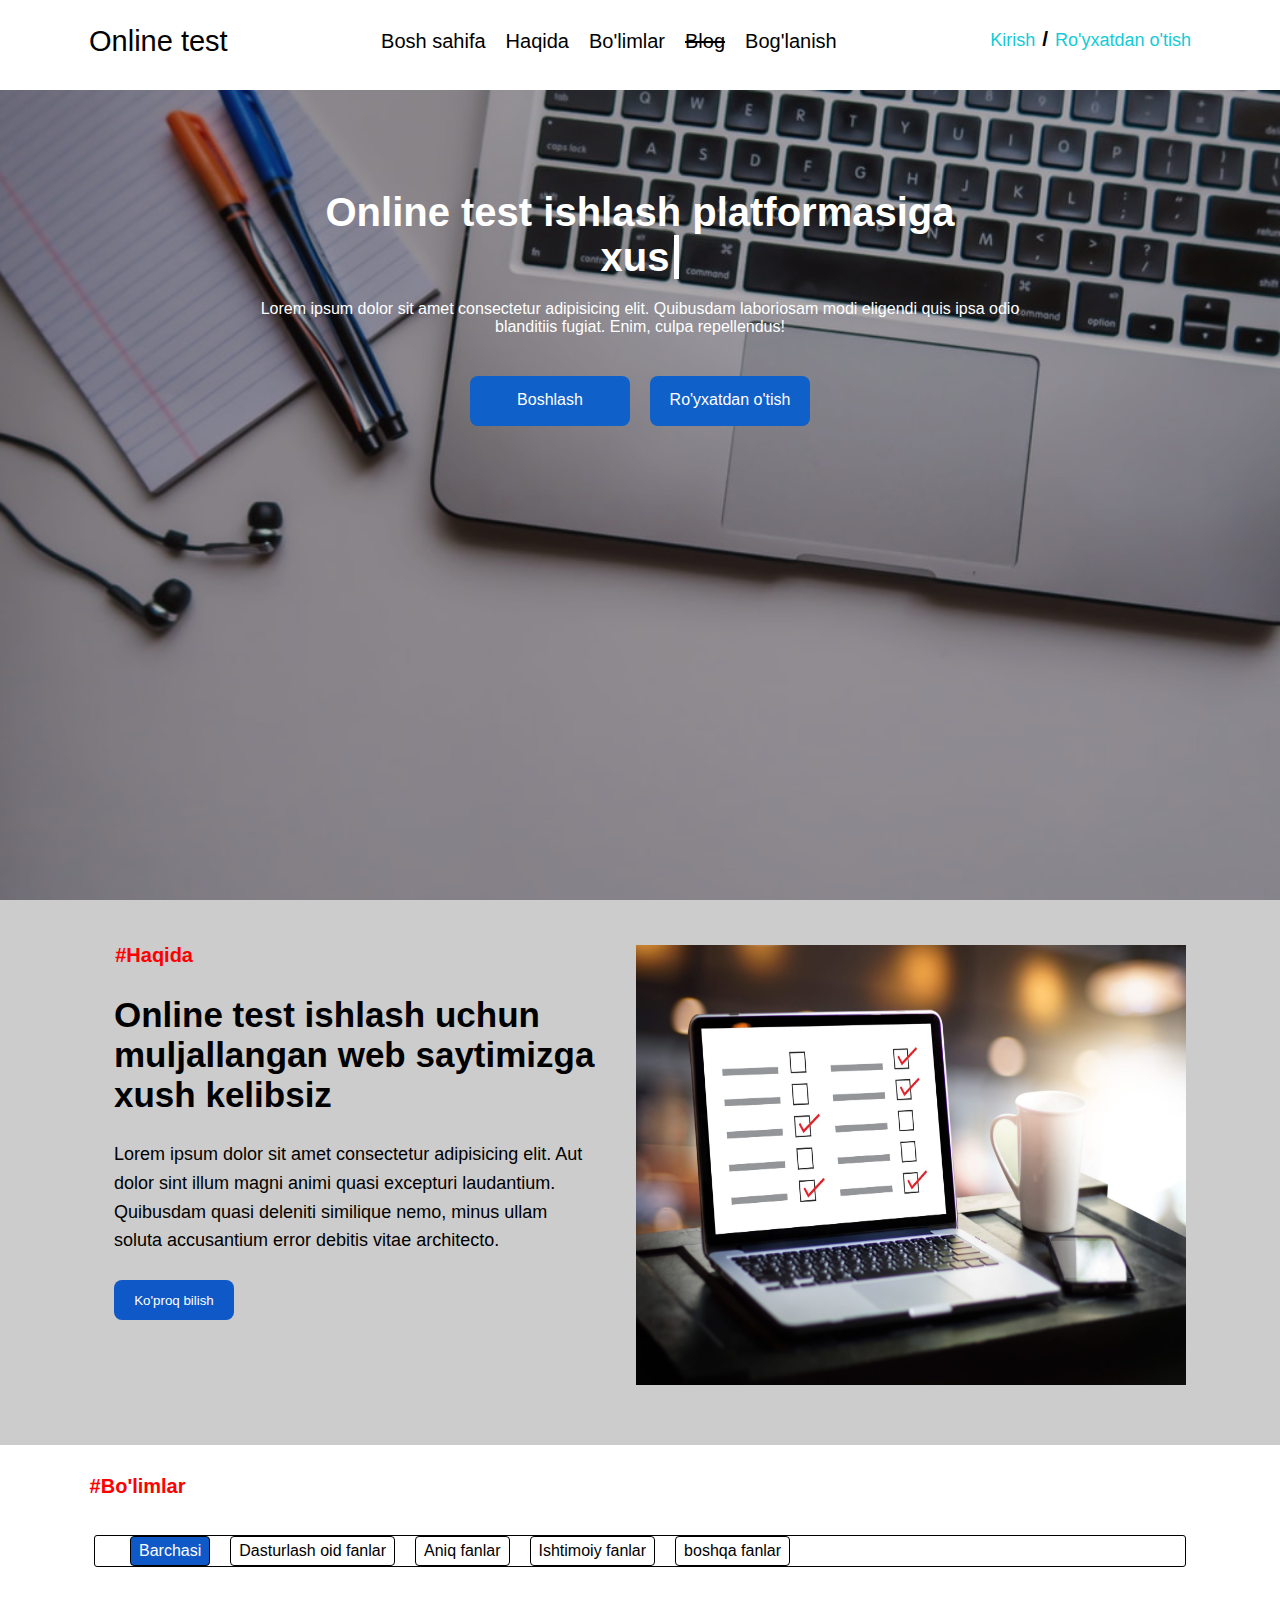
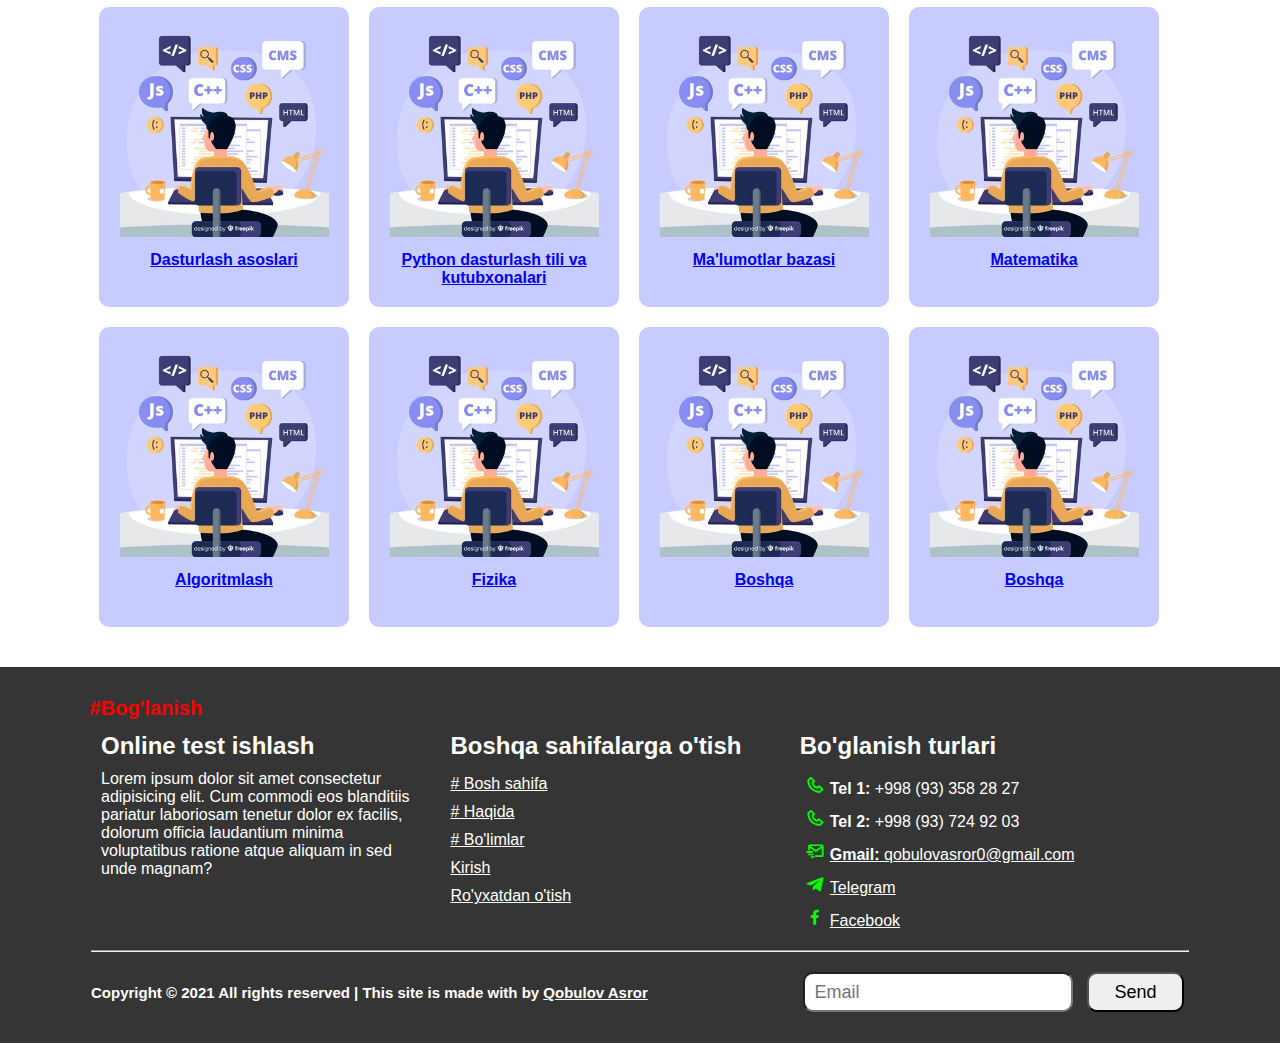
<file: index.html>
<!DOCTYPE html>
<html lang="en">
  <head>
    <meta charset="UTF-8" />
    <meta http-equiv="X-UA-Compatible" content="IE=edge" />
    <meta name="viewport" content="width=device-width, initial-scale=1.0" />
    <title>Online test</title>
    <link rel="shortcut icon" href="img/faviicon.jpg" type="image/x-icon">
    <link href='https://unpkg.com/boxicons@2.0.9/css/boxicons.min.css' rel='stylesheet'>
    <link rel="stylesheet" href="css/col.css" />
    <link rel="stylesheet" href="css/style2.css" />
  </head>
  <body>
    <header>
      <div class="container">
        <div class="menu row between fullMenu">
          <a href="index.html" class="logo">Online test</a>
          <ul class="row">
            <li><a href="#">Bosh sahifa</a></li>
            <li><a href="#about">Haqida</a></li>
            <li><a href="#categoris">Bo'limlar</a></li>
            <li><a href="#"><del>Blog</del></a></li>
            <li><a href="#contact">Bog'lanish</a></li>
          </ul>
          <div class="log row" id="userName">
            <a href="login.php" class="login">Kirish</a>
            <h3>/</h3>
            <a href="regstr.php" class="regs">Ro'yxatdan o'tish</a>
          </div>
        </div>
        <div class="respMenu">
          <div class="row between">
            <a href="index.html" class="logo">Online test</a>
            <i onclick="menu()" class='bx bx-menu'></i>
          </div>
          <div id ='rightMenu' class="rightMenu rightMenuNoActive">
            <ul class="column">
              <i onclick="menuClose()" class='bx bx-x'></i>
              <li><a href="#">Bosh sahifa</a></li>
              <li><a onclick="menuClose()" href="#about">Haqida</a></li>
              <li><a onclick="menuClose()" href="#categoris">Bo'limlar</a></li>
              <li><a onclick="menuClose()" href="#"><del>Blog</del></a></li>
              <li><a onclick="menuClose()" href="#contact">Bog'lanish</a></li>
            </ul>
            <div class="log column" id="userName">
              <a onclick="menuClose()" href="login.php" class="login">Kirish</a>
              <a onclick="menuClose()" href="regstr.php" class="regs">Ro'yxatdan o'tish</a>
            </div>
          </div>
        </div>
      </div>
    </header>
    <div class="banner">
      <div class="banner-back">
        <div class="container">
          <div class="column">
            <h3 class="banner-title">
              Online test ishlash platformasiga<br />
              <span id="xushText"></span>
            </h3>
            <p>
              Lorem ipsum dolor sit amet consectetur adipisicing elit. Quibusdam
              laboriosam modi eligendi quis ipsa odio blanditiis fugiat. Enim,
              culpa repellendus!
            </p>
            <div class="row">
              <a href="#">Boshlash</a>
              <a href="regstr.php">Ro'yxatdan o'tish</a>
            </div>
          </div>
        </div>
      </div>
    </div>
    <div id="about">
      <div class="respAbout">
        <div class="container">
          <div class="bar-title">#Haqida</div>
          <div class="row">
            <div class="column">
              <h3>
                Online test ishlash uchun muljallangan web saytimizga xush
                kelibsiz
              </h3>
              <p>
                Lorem ipsum dolor sit amet consectetur adipisicing elit. Aut dolor
                sint illum magni animi quasi excepturi laudantium. Quibusdam quasi
                deleniti similique nemo, minus ullam soluta accusantium error
                debitis vitae architecto.
              </p>
              <button onclick="window.open('#')">Ko'proq bilish</button>
            </div>
            <img src="img/about.jpg" alt="aboutImg" />
          </div>
        </div>
      </div>
    </div>
    <div id="categoris">
      <div class="container">
        <div class="bar-title">#Bo'limlar</div>
        <div class="nav">
          <ul class="row wrap" id="secectMenu">
            <li class="all active" onclick="select(this)">Barchasi</li>
            <li class="coder" onclick="select(this)">Dasturlash oid fanlar</li>
            <li class="exact" onclick="select(this)">Aniq fanlar</li>
            <li class="socal" onclick="select(this)">Ishtimoiy fanlar</li>
            <li class="other" onclick="select(this)">boshqa fanlar</li>
          </ul>
        </div>
        <div class="row wrap around" id="categor">
          <a href="#" class="item coder">
            <img src="img/categor.jpg" alt="categores img" />
            <h5>Dasturlash asoslari</h5>
          </a>
          <a href="#" class="item coder">
            <img src="img/categor.jpg" alt="categores img" />
            <h5>Python dasturlash tili va kutubxonalari</h5>
          </a>
          <a href="#" class="item coder">
            <img src="img/categor.jpg" alt="categores img" />
            <h5>Ma'lumotlar bazasi</h5>
          </a>
          <a href="#" class="item exact">
            <img src="img/categor.jpg" alt="categores img" />
            <h5>Matematika</h5>
          </a>
          <a href="#" class="item coder">
            <img src="img/categor.jpg" alt="categores img" />
            <h5>Algoritmlash</h5>
          </a>
          <a href="#" class="item exact">
            <img src="img/categor.jpg" alt="categores img" />
            <h5>Fizika</h5>
          </a>
          <a href="#" class="item exact">
            <img src="img/categor.jpg" alt="categores img" />
            <h5>Boshqa</h5>
          </a>
          <a href="#" class="item">
            <img src="img/categor.jpg" alt="categores img" />
            <h5>Boshqa</h5>
          </a>
        </div>
      </div>
    </div>
    <footer id="contact">
        <div class="container">
            <div class="bar-title">#Bog'lanish</div>
            <div class="row">
                <div class="item item1 column">
                  <h4>Online test ishlash</h4>
                  <p>Lorem ipsum dolor sit amet consectetur adipisicing elit. Cum commodi eos blanditiis pariatur laboriosam tenetur dolor ex facilis, dolorum officia laudantium minima voluptatibus ratione atque aliquam in sed unde magnam?</p>
                </div>
                <div class="item column">
                  <h4>Boshqa sahifalarga o'tish</h4>
                  <ul class="column">
                    <li><a href="#"># Bosh sahifa</a></li>
                    <li><a href="#about"># Haqida</a></li>
                    <li><a href="#categoris"># Bo'limlar</a></li>
                    <li><a href="login.php">Kirish</a></li>
                    <li><a href="regstr.php">Ro'yxatdan o'tish</a></li>
                  </ul>
                </div>
                <div class="item column">
                  <h4>Bo'glanish turlari</h4>
                  <ul class="column">
                    <li><i class="bx bx-phone"></i><b>Tel 1:</b> +998 (93) 358 28 27</li>
                    <li><i class="bx bx-phone"></i><b>Tel 2:</b> +998 (93) 724 92 03</li>
                    <li><a href="#"><i class="bx bx-mail-send"></i><b>Gmail:</b> qobulovasror0@gmail.com</a></li>
                    <li><a href="#"><i class="bx bxl-telegram"></i>Telegram</a></li>
                    <li><a href="#"><i class="bx bxl-facebook"></i>Facebook</a></li>
                  </ul>
                </div>
            </div>
            <hr>
            <div class="row between">
              <div class="copry">
                <h5>Copyright &copy; 2021 All rights reserved | This site is made with by <a href="#">Qobulov Asror</a></h5>
              </div>
              <form action="#" id="mailsend">
                <input type="text" placeholder="Email">
                <input type="submit" value="Send">
              </form>
            </div>
        </div>
    </footer>
    <script src="script/scriptIndex.js"></script>
  </body>
</html>
</file>
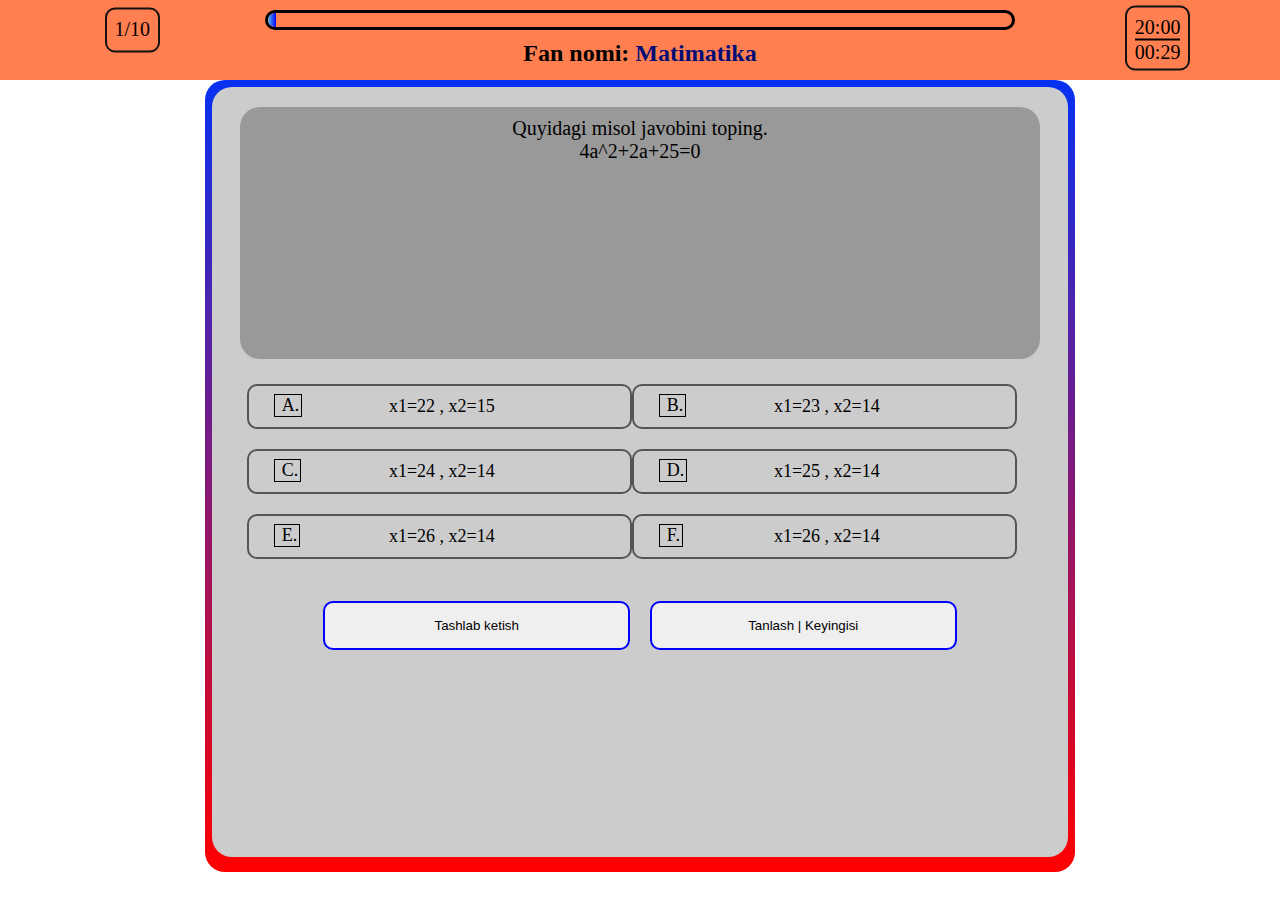
<file: test.html>
<!DOCTYPE html>
<html lang="en">
<head>
    <meta charset="UTF-8">
    <meta http-equiv="X-UA-Compatible" content="IE=edge">
    <meta name="viewport" content="width=device-width, initial-scale=1.0">
    <title>Test ishla</title>
    <link rel="stylesheet" href="css/col.css">
    <link rel="stylesheet" href="css/style.css">
</head>
<body>
    <header>
        <div class="container">
                <!-- nechta savol borligini bilish uchun progress -->
                <div class="progres">
                    <div id="progresBack"></div>
                </div>
                <!-- savollar soni va nechinchisi bajarilishi -->
                <div class="tablo row">
                    <div id="future">1</div>/
                    <div id="allQuiz">10</div>
                </div>
                <!-- vaqt - bajarilish vaqti va umumiy vaqt -->
                <div class="time">
                    <div class="column">
                        <div id="geniralTime">20:00</div>
                        <div id="quizTime">00:29</div>
                    </div>
                </div>
                <!-- fan nomi -->
                <div class="scienceName">
                    <h2>Fan nomi: <span id="fname">Matimatika</span></h2>
                </div>
        </div>
    </header>
    <div class="quiz">
        <div class="container">
            <div class="quiz-box-border">
                <div class="quiz-box">
                    <div class="column quiz-box-scrol">
                        <!-- savol uchun  -->
                        <div class="savol">
                            <p id="quiz">Quyidagi misol javobini toping. </p>
                            <p id="quiz2">4a^2+2a+25=0</p>
                        </div>
                        <!-- javoblar uchun -->
                        <div id="repys" class="column">
                            <div class="row around">
                                <div class="varia none">
                                    <div id="variant1">x1=22 , x2=15</div>
                                </div>
                                <div class="varia none">
                                    <div id="variant2">x1=23 , x2=14</div>
                                </div>
                            </div>
                            <div class="row around">
                                <div class="varia none">
                                    <div id="variant3">x1=24 , x2=14</div>
                                </div>
                                <div class="varia none">
                                    <div id="variant4">x1=25 , x2=14</div>
                                </div>
                            </div>
                            <div class="row around">
                                <div class="varia none">
                                    <div id="variant5">x1=26 , x2=14</div>
                                </div>
                                <div class="varia none">
                                    <div id="variant6">x1=26 , x2=14</div>
                                </div>
                            </div>
                        </div>
                        <!-- info: nima uchu notug'ri ekanligi -->
                        <div id="aboutQuiz">
                            <span></span>
                        </div>
                        <!-- tugmalar : tassiqlash, keyingi , tashlab ketish-->
                        <div class="buttons row">
                            <button id="leave">Tashlab ketish</button>
                            <button id="next">Tanlash | Keyingisi</button>
                        </div>
                    </div>
                </div>
            </div>
        </div>
    </div>
    <script src="script/script.js"></script>    
</body>
</html>
</file>
<file: css/col.css>
* {
    padding: 0;
    margin: 0;
    box-sizing: border-box;
}
.container {
    margin: 0 auto;
}
.row {
    display: flex;
    flex-direction: row;
}
.column {
    display: flex;
    flex-direction: column;
}
.between {
    justify-content: space-between;
}
.around {
    justify-content: space-around;
}
ul li {
    list-style: none;
}
.wrap {
    flex-wrap: wrap;
}



/* 
header  > container

header {
    width: 250px;
    height: 250px;
    border-radius: 50%;
    position: relative;
    background: conic-gradient(#bababa 270deg,#5198f5 270deg);
    animation: cp-round-animate 1s linear infinite;
}
@keyframes cp-round-animate {
    0%{
        transform: rotate(0deg);
    }
    50%{
        transform: rotate(180deg);
    }
    100%{
        transform: rotate(360deg);
    }
}
.container {
    width: 200px;
    height: 200px;
    background: #fff;
    position: absolute;
    top: 50%;
    left: 50%;
    transform: translate(-50%,-50%);
    border-radius: 50%;
} */
</file>
<file: css/style2.css>
/* All content for code */
body {
    position: relative;
    font-family: arial,sans-serif;
}
.container {
    width: 90%;
}
/*  Animation  */
.animat-box {
    width: 100%;
    height: 100vh;
    position: fixed;
    background-color: rgb(16 9 151 / 93%);
    padding: 20px;
    z-index: 10;
}
.animat-box h2 {
    color: #fff;
    text-align: center;
    font-size: 58px;
    margin: 20px 0;
}
.box1 {
    width: 400px;
    height: 200px;
    position: relative;
    top: 35%;
    left: 43%;
    transform: translate(-50%,-50%);
}
.box1 img {
    position: absolute;
    width: 143px;
    top: 3%;
    left: 57.5%;
    transform: translate(-50%,-50%);
    animation: shestAnimat1 2.5s linear infinite;
}
.box1AnimNone {
    animation: animNone 2s linear 1;
}
@keyframes animNone{
    0%{
        top: 0%;
    }
    100%{
        top: -100%;
    }
}
.animat-box img:nth-child(2) {
    width: 100px;
    top: -23%;
    left: 41%;
    animation: shestAnimat2 3s linear infinite;
}
.animat-box img:nth-child(3) {
    width: 109px;
    top: 36%;
    left: 36%;
    animation: shestAnimat2 3s linear infinite;
}
@keyframes shestAnimat1 {
    0%{
        transform: rotate(0deg) ;
    }
    100%{
        transform: rotate(-360deg) ;
    }
}
@keyframes shestAnimat2 {
    0%{
        transform: rotate(0deg) ;
    }
    100%{
        transform: rotate(360deg) ;
    }
}
.progres{
    width: 75%;
    height: 17px;
    position: absolute;
    background: #9b9da091;
    top: 82%;
    left: 50%;
    transform: translateX(-50%);
    border-radius: 10px;
    border: 2px solid #000;  
    padding: 1px; 
}
.progres .prog-content {
    width: 100%;
    height: 100%;
    background: linear-gradient(to left , rgb(255, 0, 0) ,rgb(67, 165, 11));
    border-radius: 10px;
    animation: progrees-back-animat 5s linear 1;
}
@keyframes progrees-back-animat {
    0%{
        filter: hue-rotate(0deg);
        width: 2%;
    }
    20%{
        filter: hue-rotate(360deg);
    }
    40%{
        filter: hue-rotate(0deg);
    }
    60%{
        filter: hue-rotate(360deg);
    }
    80%{
        filter: hue-rotate(0deg);
    }
    
    100%{
        filter: hue-rotate(360deg);
        width: 100%;
    }
}
/* header for code */
header {
    width: 100%;
    height: 90px;
    background: #fff;
    padding: 20px;
}
header a {
    color: #000;
    padding:7px;
    text-decoration: none;
}
header a.logo {
    font-size: 29px;
    color: #000;
    padding-top: 5px;
    font-family: rubic , arial, sans-serif ;
}
header ul li {
    margin: 10px 3px;
    font-size: 20px;
}
header .log {
    padding-top: 3px;
    font-size: 18px;
}
header .log h3 {
    margin: 0px;
    padding-top: 4px;
}
header .log a {
    color: #11CBD7;
}
.profil {
    position: relative;
    font-size: 28px;
    color: red;
}
.profil b {
    color: #11CBD7;
}
ul.prof-win {
    width: 190px;
    display: none; 
    height: max-content;
    text-align: center;
    position: absolute;
    background: #3c67e1;
    color: #000;
    padding: 1px;
    border-radius: 10px;
}
ul.prof-win li {
    font-size: 18px;
    cursor: pointer;
    color: #000;
}
ul.prof-win li a {
    color: #fff;
}
.profil:hover{
    /*background: #ccc;*/
    /*padding: 10px;*/
    color: #000;
    border-radius: 10px;
}
.profil:hover .prof-win{
    display: block;
}
/* banner */
.banner {
    width: 100%;
    min-height: 90vh;
    background: url('../img/homeIndex1.jpg');
    background-size: cover;   
}
.banner-back {
    width: 100%;
    min-height: 90vh;
    padding: 30px;
    background-color: rgba(20, 8, 8, 0.349);
}
.banner .column {
    padding: 50px 0;
    color: #fff;
    width: 70%;
    margin: 0 auto;
    text-align: center;
}
#xushText {
    padding-right: 5px;
    border-right: 5px solid #fff;
}
.banner .banner-title {
    color: #fff;
    font-size: 40px;
    margin: 20px 0; 
    text-align: center;
}
.banner .row a {
    width: 160px;
    height: 50px;
    background-color: #0f60c9;
    text-decoration: none;
    color: #fff;
    border-radius: 8px;
    padding: 15px;
    margin: 20px 10px;
}
.banner .row {
    width: max-content;
    position: relative;
    margin-top: 20px;
    left: 50%;
    transform: translateX(-50%);
}
.banner .row a:hover{
    background-color: #084ba3;
}

/* ======  About  =======*/
#about {
    width: 100%;
    height: min-content;
    position: relative;
    background-color: #ccc;
}
#about .respAbout {
    padding: 30px 0;
    width: 100%;
    height: 100%;
    position: relative;
}
.bar-title {
    position: absolute;
    color: rgb(255, 0, 0);
    font-weight: bold;
    font-size: 20px;
    top: 8%;
    left: 9%;
}
#about .row {
    width: 100%;
    height: 100%;
    padding: 30px;
    padding-top: 15px;
    position: relative;
}
#about .row .column {
    width: 50%;
    left: 0;
    position: relative;
    margin: 20px;
    margin-right: 40px;
    right: 50%;
    padding: 20px 0;
}
#about .row img {
    width: 550px;
}
#about h3 {
    font-size: 35px;
    margin: 10px 0 25px 0;
    font-weight: bold;
}
#about p {
    font-size: 18px;
    line-height: 1.6;
}
#about button {
    width: 120px;
    height: 40px;
    margin: 25px 0;
    border: none;
    background-color: #0e58c7;
    color: #fff;
    border-radius: 8px;
    cursor: pointer;
}

/*  =======  Categoris =======   */
#categoris {
    width: 100%;
    height: min-content;
    padding: 30px 0;
    position: relative;
}
#categoris .container {
    padding-top: 30px;
}
#categoris .bar-title {
    top: 30px;
    left: 7%;
}
#categoris .row {
    margin: 0px;
    padding: 5px 0;
}
#categoris .nav {
    margin: 20px;
    padding: 10px;
}
#categoris .nav ul {
    border: 1px solid #000;
    border-radius: 3px;
}
#categoris .nav ul li{
    margin: 0px 10px;
    border-radius: 4px;
    padding: 5px 8px;
    border: 1px solid #000;
    color: #000;
    cursor: pointer;
}
#categoris .nav ul li.active {
    background-color: #0e58c7;
    color: #fff;
}
#categoris .wrap {
    padding: 0 25px;
    justify-content: start;
}
#categoris .item {
    width: 250px;
    height: 300px;
    background-color: #C8CBFF;
    border-radius: 10px;
    margin: 10px;
    text-align: center;
    padding: 10px 20px 20px 20px;
}
#categoris .item h5 {
    text-decoration: none;
    font-size: 16px;
}
#categoris .item img {
    width: 100%;
    margin: 10px auto;
}
#categoris #secectMenu li:hover {
    background-color: #084ba3;
    color: #fff;
}
/* contact */

#contact {
    width: 100%;
    height: min-content;
    position: relative;
    padding: 50px 30px 30px 30px;
    background-color: #353535;
    color: #fff;
}
#contact .bar-title {
    left: 7%;
}
#contact .item1 {
    width: 37%;
}
#contact .item {
    width: 30%;
    margin: 5px 10px;
}
#contact .item h4{
    margin: 10px 0;
    font-size: 24px;
}
#contact .item1 p{
    margin-bottom: 10px;
}
#contact li {
    margin: 5px 0;
}
#contact li .bx {
    margin: 0 5px;
    font-size: 20px;
    color: #0f0;
}
#contact a {
    color: #fff;
}
#contact hr {
    margin: 10px 0 20px 0; 
}
#contact .row.between h5 {
    padding: 12px 0;
    font-size: 15px;
}
#contact input[type="text"]{
    width: 270px;
    height: 40px;
    margin: 0 5px;
    padding: 0 10px;
    font-size: 18px;
    border-radius: 10px;    
}
#contact input[type="submit"]{
    width: 97px;
    height: 40px;
    margin: 0 5px;
    padding: 0 10px;
    font-size: 18px;
    border-radius: 10px;
}

/* responsev media */
.respMenu {
    display: none;
}

@media only screen and (max-width: 760px) {
    .container {
        width: 97%;
    }
    header {
        padding: 20px 8px;
    }
    .banner .column {
        width: 90%;
    }
    .fullMenu {
        display: none;
    }
    .respMenu {
        display: block;
        position: relative;
    }
    .respMenu .bx {
        font-size: 57px;
        margin: 0px 12px;
    }
    .rightMenu {
        width: 100%;
        height: 100vh;
        background: rgba(0, 0, 0, 0.801);
        position: fixed;
        left: 0;
        z-index: 11;
        padding: 39px;
        transition-property: top;
        transition-duration: 2s;
        transition-timing-function: linear;
        
    }
    .rightMenuActive {
        display: block;
        top: 0;
    }
    .rightMenuNoActive {
        display: none;
        top: -102vh;
    }
    .rightMenu a {
        color: #fff;
    }
    .rightMenu .bx-x {
        justify-content: end;
        right: 10%;
        color: #fff;
        position: absolute;
    }
    .rightMenu .column li , .rightMenu #userName a  {
        margin: 7px;
        padding: 12px;
        font-size: 30px;
    }
    


    /* About */
    #about  {
        background: url('../img/about.jpg');
        background-size: cover;
       
    }
    #about .row img {
        display: none;
    }
    #about .row .column {
        width: 100%;
        color: #fff;
    }
    #about .respAbout {
        background: rgba(0, 0, 0, 0.493);
    }

    /* categores */
    #categoris .wrap {
        padding: 0 25px;
        justify-content: center;
    }
    #categoris .nav ul li{
        margin: 10px;
    }

    /* contact */
    #contact {
        padding-top: 40px;
    }
    #contact .row {
        flex-direction: column;
    }
    #contact .item {
        width: 100%;
    }
    #contact .bar-title {
        top: 3%;
    }
    #contact #mailsend {
        display: flex;
        flex-direction: row;
    }
}
</file>
<file: css/style.css>
/* umumiy page lar uchun codlar */
body {
    overflow: hidden;
}
.container {
    width: 85%;
}

/* test ishlash page */
header {
    width: 100%;
    height: 80px;
    background: coral;
    padding: 10px;
    position: relative;
}
.progres {
    width: 70%;
    height: 20px;
    margin: 0 auto;
    border-radius: 10px;
    border: 3px solid #000;
    overflow: hidden;
    position: relative;
}
#progresBack {
    width: 1%;
    height: 100%;
    background: linear-gradient(to left , #00f ,rgb(94, 189, 233));
    animation: progressBackcolor 3s linear infinite;
}
@keyframes progressBackcolor {
    0% {
        filter: hue-rotate(0deg);
    }
    100% {
        filter: hue-rotate(-360deg);
    }
}

.tablo {
    width: max-content;
    height: 45px;
    padding: 8px;
    text-align: center;
    font-size: 20px;
    position: relative;
    top: 50%;
    left: 0%;
    transform: translate(0%,-50%);
    border: 2px solid #111;
    border-radius: 10px;
}
.time {
    width: max-content;
    height: 65px;
    padding: 8px;
    text-align: center;
    font-size: 20px;
    position: absolute;
    top: 48%;
    right: 7%;
    transform: translate(0%,-50%);
    border: 2px solid #111;
    border-radius: 10px;
}
.time #geniralTime {
    border-bottom: 2px solid #000;
}

.scienceName {
    position: absolute;
    top: 50%;
    left: 50%;
    transform: translateX(-50%);
}
#fname {
    color: rgb(1, 12, 117);
}

#error{
    display: none;
    position: absolute;
    top: 50%;
    left: 50%;
    z-index: 35;
    transform: translate(-50%,-50%);
    background: #f73420;
    width: 202px;
    height: 80px;
    padding: 13px;
    border-radius: 19px;
    color: #fff;
    font-size: 24px;
    text-align: center;
    cursor: pointer;
}
/* quiz for code */
.quiz {
    width: 100%;
    height: 80vh;
    position: relative;
}

/*satrt*/
.start , .stop{
    width: 58%;
    height: 91%;
    background-color: #096ca1bf;
    position: absolute;
    padding: 20px;
    top: 50%;
    left: 50%;
    z-index: 50;
    border-radius: 38px;
    transform: translate(-50%,-50%);
}
.start h2 {
    text-align: center;
    font-size: 31px;
    margin: 9px 0;
}
.start h2 span {
    color: #fff;
}
.start .btn, .stop .btn {
    width: 195px;
    height: 66px;
    background: #fff;
    padding: 20px;
    border-radius: 20px;
    text-align: center;
    cursor: pointer;
    font-size: 25px;
    position: relative;
    top: 19%;
    left: 40%;   
}
.stop .btn {
    padding: 12px;
}
.start p {
    font-size: 26px;
    margin: 21px 42px;
}
.startBack {
    width: 100%;
    height: 100vh;
    position: fixed;
    z-index: 40;
    background: #3a48ed7d;
    top: 0;
    left: 0;
    opacity: 1;
}
.stop {
    display: none;
}
.quiz-box-border {
    width: 80%;
    height: 88vh;
    margin: 0 auto;
    padding: 7px;
    background: linear-gradient(to top,#f00,rgb(5, 49, 243));
    border-radius: 20px;
    position: relative;
    /* animation: progressBackcolor 7s linear infinite; */
}
.quiz-box {
    width: 100%;
    height: 99%;
    background: #ccc;
    padding: 20px;
    border-radius: 20px;
}
.quiz-box .quiz-box-scrol{
    width: 100%;
    height: 99%;
    overflow: hidden scroll;
}
.savol {
    width: 98%;
    height: 28vh;
    margin: 0 auto;
    background: rgb(153, 153, 153);
    padding: 10px;
    text-align: center;
    border-radius: 20px;
    font-size: 20px;
}

/* repys - javoblar */
#repys {
    width: 98%;
    height: max-content;
    padding: 15px;
}
.varia {
    width: 90%;
    height: max-content;
    margin: 10px 0;
    font-size: 18px;
    text-align: center;
    text-indent: 5px;
    position: relative;
    border: 2px solid #555;
    border-radius: 10px;
    cursor: pointer;
}
.varia::before {
    content: 'A.';
    position: absolute;
    left: 25px;
    top: 8px;
    color: #000;
    border: 1px solid #000;
    padding: 0 2px;
    text-align: center;
}
.varia:nth-child(2)::before {
    content: 'B.';
}
#repys .row:nth-child(2) .varia:nth-child(1)::before {
    content: 'C.';
}
#repys .row:nth-child(2) .varia:nth-child(2)::before {
    content: 'D.';
}
#repys .row:nth-child(3) .varia:nth-child(1)::before {
    content: 'E.';
}
#repys .row:nth-child(3) .varia:nth-child(2)::before {
    content: 'F.';
}
.varia div {
    padding: 10px;
}
#aboutQuiz {
    width: 95%;
    height: max-content;
    padding: 10px;
    margin: 0 auto;
    font-size: 18px;
    margin-top: -8px;
}
/* tugmalar */
.buttons {
    width: 80%;
    height: max-content;
    margin: 0 auto;
}
.buttons button {
    width: 70%;
    height: max-content;
    margin: 5px 10px;
    padding: 15px;
    border-radius: 10px;
    cursor: pointer;
    border: 2px solid #00f
}

.resoultsQuiz {
    width: 150px;
    height: max-content;
    background: #a9a8a8;
    border-radius: 17px;
    padding: 10px;
    position: absolute;
    top: 12px;
    left: 100%;
}
.resoultsQuiz .column {
    width: 100%;
    height: 50px;
    margin: 14px auto;
    background: #6e6a6a;
    color: #fff;
    text-align: center;
}

#tugatish {
    padding: 25px;
}
#tugatish table {
    width: 90%;
    height: max-content;
    margin-bottom: 30px;
    position: relative;
    left: 50%;
    transform: translateX(-50%);
}
.stop table tr {
    width: 100%;
    height: 57px;
    border: 2px solid #000;
    font-size: 23px;
}
.stop table th ,.stop table td {
    border: 1px solid #000;
    padding: 10px;
    text-align: center;
    margin: -1px;
}
form input[type="text"] {
    width: 0;
    display: none;
}


@media only screen and (max-width: 760px) {
    .container {
        width: 97%;
    }
    .start, .stop {
        width: 95%;
    }
    .start .btn, .stop .btn {
        left: 50%;
        transform: translateX(-50%);
    }
    .progres {
        width: 60%;
    }
    .quiz-box-border {
        width: 100%;
    }
    .buttons button {
        height: 60px;
    }
    .resoultsQuiz {
        width: 410px;
        flex-direction: row;
        top: -52px;
        left: 50%;
        transform: translateX(-50%);
    }
    .resoultsQuiz .column {
        height: 32px;
        flex-direction: row;
        justify-content: space-between;
        margin: 0 10px;
        padding: 5px;
    }
    .quiz-box-border {
        width: 100%;
        top: 52px;
        height: 88vh;
    }
    #tugatish table {
        top: 9%;
    }
    .stop .btn {
        margin-top: 43px;
    }

}
</file>
